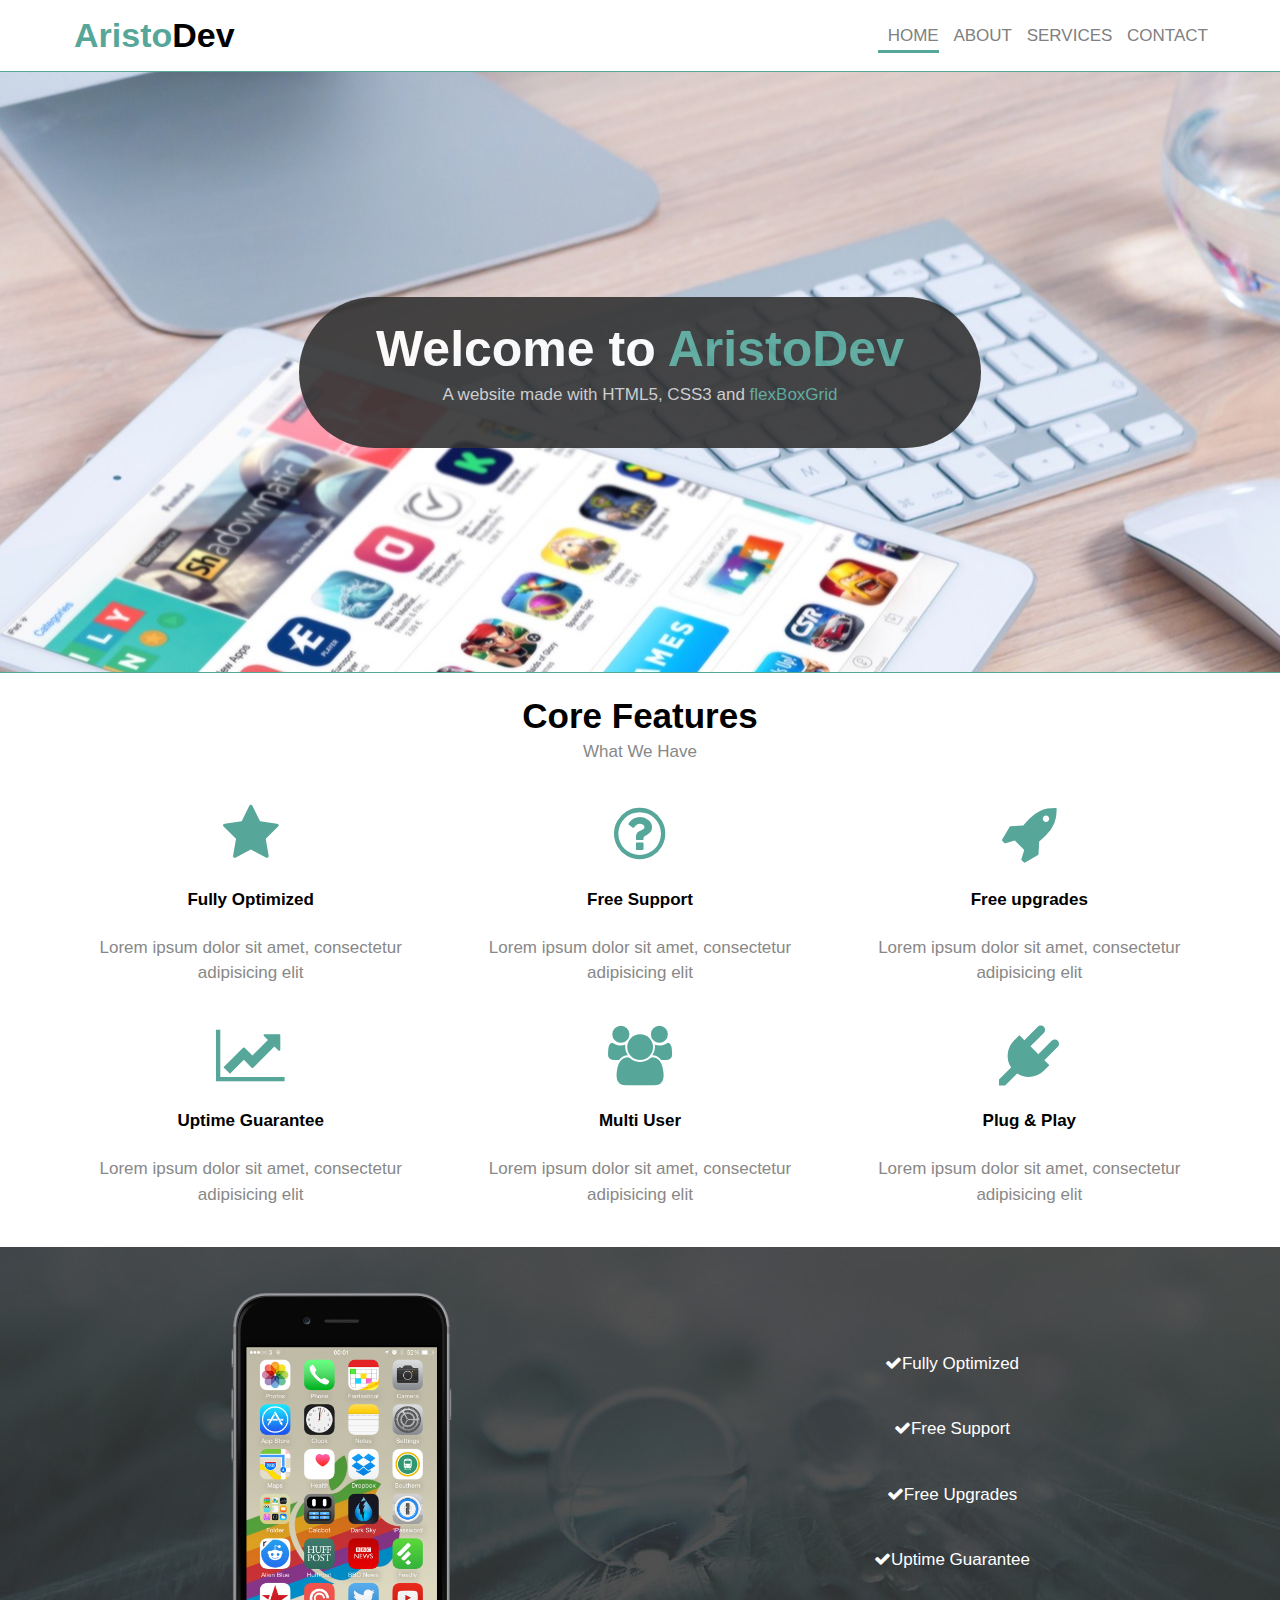
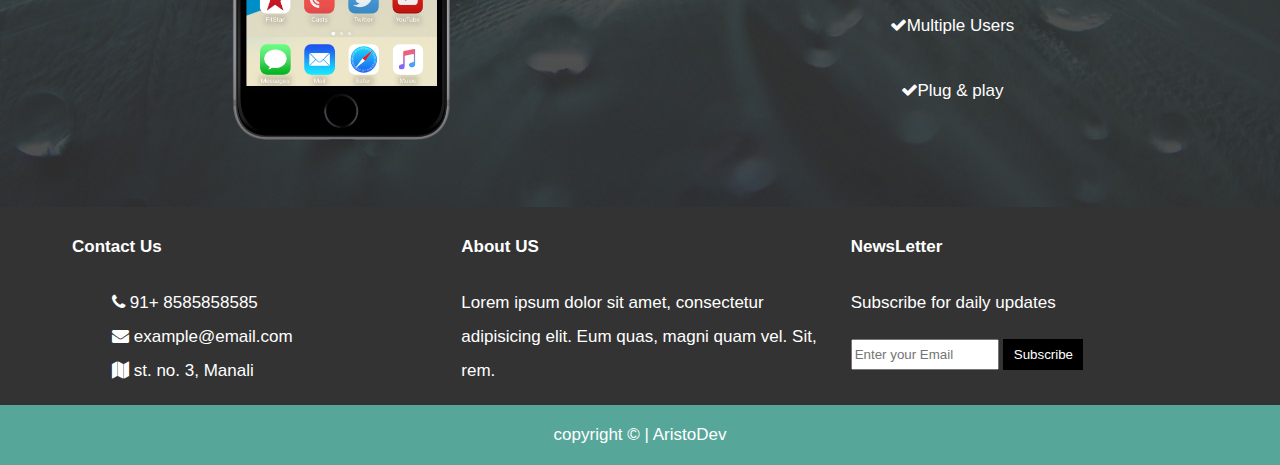
<file: index.html>
<!DOCTYPE html>
<html lang="en">
<head>
  <title>AristoDev | Welcome</title>
  <link rel="stylesheet" href="css/flexboxgrid.css">
  <link rel="stylesheet" href="css/font-awesome.css">
  <link rel="stylesheet" href="css/style.css">
</head>
<body>
  <!-- Header -->
  <header id="main-header">
    <div class="container">
      <div class="row center-xs end-sm end-md end-lg middle-xs middle-sm middle-md middle-lg">
        <div class="col-xs-12 col-sm-2 col-md-2 col-lg-2">
          <h1><span class="ptext">Aristo</span>Dev</h1>
        </div>
        <div class="col-xs-12 col-sm-10 col-md-10 col-lg-10">
          <!-- NAvbar -->
          <nav id="navbar">
            <ul>
              <li class="act"><a href="index.html">Home</a></li>
              <li><a href="about.html">About</a></li>
              <li><a href="services.html">Services</a></li>
              <li><a href="contact.html">Contact</a></li>
            </ul>
          </nav>
        </div>
      </div>
    </div>
  </header>
  <!-- end of header -->
  <!-- start Showcase area -->
  <section id="main-section">
    <div class="container">
      <div class="row center-xs center-sm center-md center-lg middle-xs middle-sm middle-md middle-lg">
        <div class="col-xs-10 col-sm-10 col-md-10 col-lg-7 content">
          <h1>Welcome to <span class="ptext">AristoDev</span></h1>
          <p>A website made with HTML5, CSS3 and <span class="ptext">flexBoxGrid</span></p>
        </div>
      </div>
    </div>
  </section>
  <!-- end of showcase-->
  <!-- start of Features section -->
  <section id="features">
    <div class="container">
      <div class="row center-xs center-sm center-md center-lg">
        <div class="col-xs-12 col-sm-12 col-md-12 col-lg-12">
          <h2>Core Features</h2>
          <p>What We Have</p>
        </div>
      </div>
      <div class="row center-xs center-sm center-md center-lg">
          <div class="col-xs-12 col-sm-4 col-md-4 col-lg-4">
            <i class="fa fa-star"></i><br>
            <h4>Fully Optimized</h4>
            <p>Lorem ipsum dolor sit amet, consectetur adipisicing elit</p>
          </div>
          <div class="col-xs-12 col-sm-4 col-md-4 col-lg-4">
            <i class="fa fa-question-circle-o"></i><br>
            <h4>Free Support</h4>
            <p>Lorem ipsum dolor sit amet, consectetur adipisicing elit</p>
          </div>
          <div class="col-xs-12 col-sm-4 col-md-4 col-lg-4">
            <i class="fa fa-rocket"></i><br>
            <h4>Free upgrades</h4>
            <p>Lorem ipsum dolor sit amet, consectetur adipisicing elit</p>
          </div>
      </div>
  <div class="row center-xs center-sm center-md center-lg">
        <div class="col-xs-12 col-sm-4 col-md-4 col-lg-4">
          <i class="fa fa-line-chart"></i><br>
          <h4>Uptime Guarantee</h4>
          <p>Lorem ipsum dolor sit amet, consectetur adipisicing elit</p>
        </div>
        <div class="col-xs-12 col-sm-4 col-md-4 col-lg-4">
          <i class="fa fa-users"></i><br>
          <h4>Multi User</h4>
          <p>Lorem ipsum dolor sit amet, consectetur adipisicing elit</p>
        </div>
        <div class="col-xs-12 col-sm-4 col-md-4 col-lg-4">
          <i class="fa fa-plug"></i><br>
          <h4>Plug & Play</h4>
          <p>Lorem ipsum dolor sit amet, consectetur adipisicing elit</p>
        </div>
    </div>
    </div>
  </section>
<!-- End of Features -->
<!-- start of feature-lists -->
<section id="feature-list">
  <div class="container">
    <div class="row center-xs center-sm center-md center-lg middle-xs middle-sm middle-md middle-lg">
      <div class="col-xs-12 col-sm-6 col-md-6 col-lg-6">
        <img src="img/iphone.png" alt="iphone">
      </div>      
      <div class="col-xs-12 col-sm-6 col-md-6 col-lg-6">
        <ul>
          <li><i class="fa fa-check"></i>Fully Optimized</li>
          <li><i class="fa fa-check"></i>Free Support</li>
          <li><i class="fa fa-check"></i>Free Upgrades</li>
          <li><i class="fa fa-check"></i>Uptime Guarantee</li>
          <li><i class="fa fa-check"></i>Multiple Users</li>
          <li><i class="fa fa-check"></i>Plug & play</li>
        </ul>
    </div>
  </div>
</section>
<!-- end of feature-lists -->
<!-- start of sub-footer -->
<section id="subFooter">
  <div class="container">
    <div class="row">
      <div class="col-xs-12 col-sm-4 col-md-4 col-lg-4">
        <h4>Contact Us</h4>
        <ul>
          <li><i class="fa fa-phone"></i>  91+ 8585858585</li>
          <li><i class="fa fa-envelope"></i>  example@email.com</li>
          <li><i class="fa fa-map"></i>  st. no. 3, Manali</li>
        </ul>
      </div>
      <div class="col-xs-12 col-sm-4 col-md-4 col-lg-4">
        <h4>About US</h4>
        <p>Lorem ipsum dolor sit amet, consectetur adipisicing elit. Eum quas, magni quam vel. Sit, rem.</p>
      </div>
      <div class="col-xs-12 col-sm-4 col-md-4 col-lg-4">
        <h4>NewsLetter</h4>
        <p>Subscribe for daily updates</p>
        <form>
          <input type="email" name="email" placeholder="Enter your Email">
          <input type="submit" value="Subscribe">
        </form>
      </div>
    </div>
  </div>
</section>
<!-- end of subfooter -->
<!-- start of Main Footer -->
<footer id="main-footer">
  <div class="container">
    <div class="row center-xs center-sm center-md center-lg middle-xs middle-sm middle-md middle-lg">
      <div class="col-xs-12 col-sm-12 col-md-12 col-lg-12">
        <p>copyright &copy; | AristoDev</p>
      </div>
    </div>
  </div>
</footer>
</body>
</html>
</file>
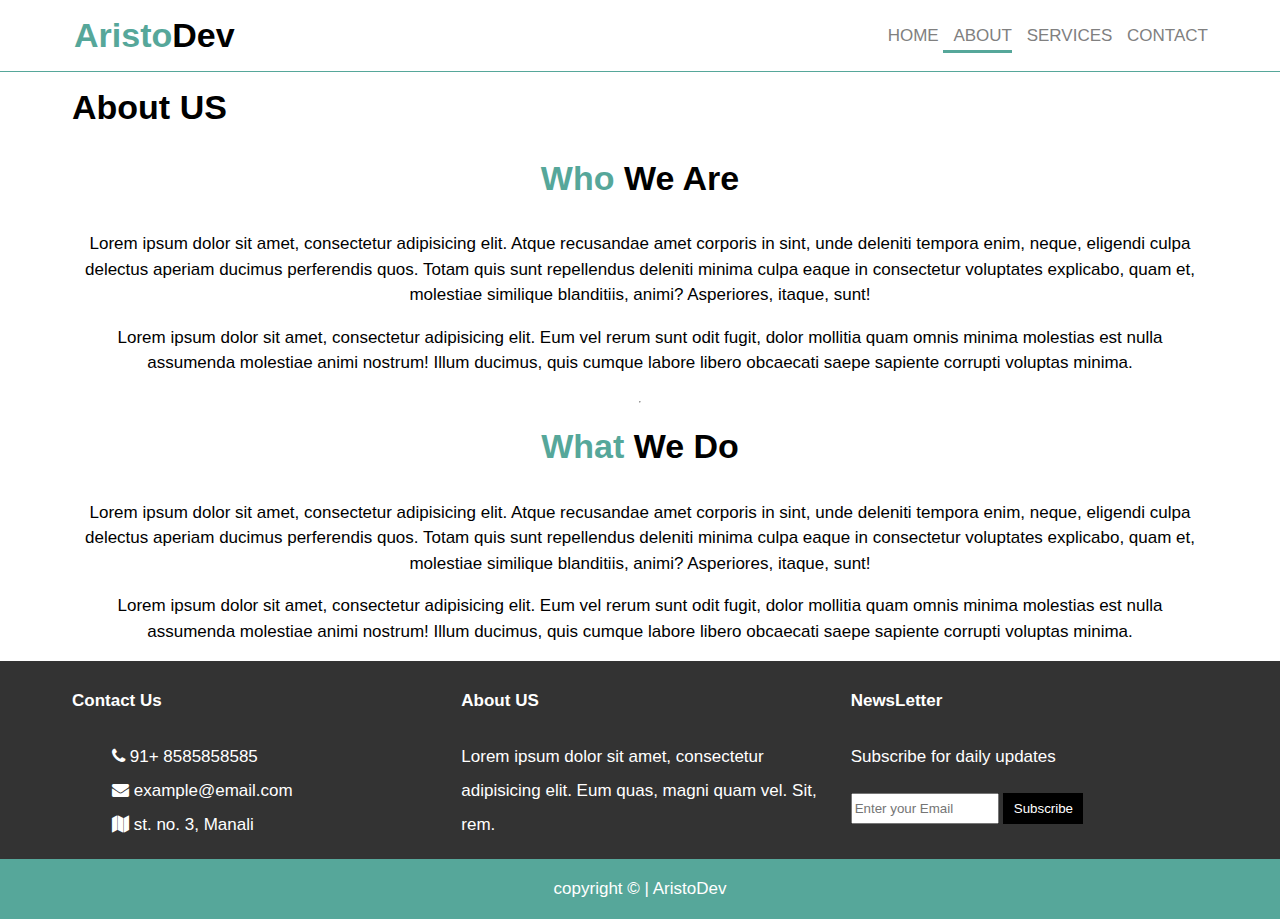
<file: about.html>
<!DOCTYPE html>
<html lang="en">
<head>
  <title>AristoDev | About</title>
  <link rel="stylesheet" href="css/flexboxgrid.css">
  <link rel="stylesheet" href="css/font-awesome.css">
  <link rel="stylesheet" href="css/style.css">
</head>
<body>
  <!-- Header -->
  <header id="main-header">
    <div class="container">
      <div class="row center-xs end-sm end-md end-lg middle-xs middle-sm middle-md middle-lg">
        <div class="col-xs-12 col-sm-2 col-md-2 col-lg-2">
          <h1><span class="ptext">Aristo</span>Dev</h1>
        </div>
        <div class="col-xs-12 col-sm-10 col-md-10 col-lg-10">
          <!-- NAvbar -->
          <nav id="navbar">
            <ul>
              <li><a href="index.html">Home</a></li>
              <li class="act"><a href="about.html">About</a></li>
              <li><a href="services.html">Services</a></li>
              <li><a href="contact.html">Contact</a></li>
            </ul>
          </nav>
        </div>
      </div>
    </div>
  </header>
  <!-- end of header -->
  <!-- SubHeader -->
  <header id="subHeader">
    <div class="container">
      <div class="row">
        <div class="col-xs-12 col-sm-12 col-md-12 col-lg-12">
          <h1>About US</h1>
        </div>
      </div>
    </div>
  </header>
  <!-- end of SubHeader -->
<!-- start of "About" -->
 <section id="about1">
   <div class="container">
     <div class="row center-xs center-sm center-md center-lg">
       <div class="col-xs-12 col-sm-12 col-md-12 col-lg-12">
         <h1><span class="ptext">Who</span> We Are</h1>
       </div>
       <div class="col-xs-12 col-sm-12 col-md-12 col-lg-12">
         <p>Lorem ipsum dolor sit amet, consectetur adipisicing elit. Atque recusandae amet corporis in sint, unde deleniti tempora enim, neque, eligendi culpa delectus aperiam ducimus perferendis quos. Totam quis sunt repellendus deleniti minima culpa eaque in consectetur voluptates explicabo, quam et, molestiae similique blanditiis, animi? Asperiores, itaque, sunt!</p>
         <p>Lorem ipsum dolor sit amet, consectetur adipisicing elit. Eum vel rerum sunt odit fugit, dolor mollitia quam omnis minima molestias est nulla assumenda molestiae animi nostrum! Illum ducimus, quis cumque labore libero obcaecati saepe sapiente corrupti voluptas minima.</p>
       </div>
       <hr>
     </div>
   </div>
 </section>
 <section id="about2">
   <div class="container">
     <div class="row center-xs center-sm center-md center-lg">
       <div class="col-xs-12 col-sm-12 col-md-12 col-lg-12">
         <h1><span class="ptext">What</span> We Do</h1>
       </div>
       <div class="col-xs-12 col-sm-12 col-md-12 col-lg-12">
         <p>Lorem ipsum dolor sit amet, consectetur adipisicing elit. Atque recusandae amet corporis in sint, unde deleniti tempora enim, neque, eligendi culpa delectus aperiam ducimus perferendis quos. Totam quis sunt repellendus deleniti minima culpa eaque in consectetur voluptates explicabo, quam et, molestiae similique blanditiis, animi? Asperiores, itaque, sunt!</p>
         <p>Lorem ipsum dolor sit amet, consectetur adipisicing elit. Eum vel rerum sunt odit fugit, dolor mollitia quam omnis minima molestias est nulla assumenda molestiae animi nostrum! Illum ducimus, quis cumque labore libero obcaecati saepe sapiente corrupti voluptas minima.</p>
       </div>
     </div>
   </div>
 </section>

<!-- end of "About" -->
<!-- start of sub-footer -->
<section id="subFooter">
  <div class="container">
    <div class="row">
      <div class="col-xs-12 col-sm-4 col-md-4 col-lg-4">
        <h4>Contact Us</h4>
        <ul>
          <li><i class="fa fa-phone"></i>  91+ 8585858585</li>
          <li><i class="fa fa-envelope"></i>  example@email.com</li>
          <li><i class="fa fa-map"></i>  st. no. 3, Manali</li>
        </ul>
      </div>
      <div class="col-xs-12 col-sm-4 col-md-4 col-lg-4">
        <h4>About US</h4>
        <p>Lorem ipsum dolor sit amet, consectetur adipisicing elit. Eum quas, magni quam vel. Sit, rem.</p>
      </div>
      <div class="col-xs-12 col-sm-4 col-md-4 col-lg-4">
        <h4>NewsLetter</h4>
        <p>Subscribe for daily updates</p>
        <form>
          <input type="email" name="email" placeholder="Enter your Email">
          <input type="submit" value="Subscribe">
        </form>
      </div>
    </div>
  </div>
</section>
<!-- end of subfooter -->
<!-- start of Main Footer -->
<footer id="main-footer">
  <div class="container">
    <div class="row center-xs center-sm center-md center-lg middle-xs middle-sm middle-md middle-lg">
      <div class="col-xs-12 col-sm-12 col-md-12 col-lg-12">
        <p>copyright &copy; | AristoDev</p>
      </div>
    </div>
  </div>
</footer>
</body>
</html>
</file>
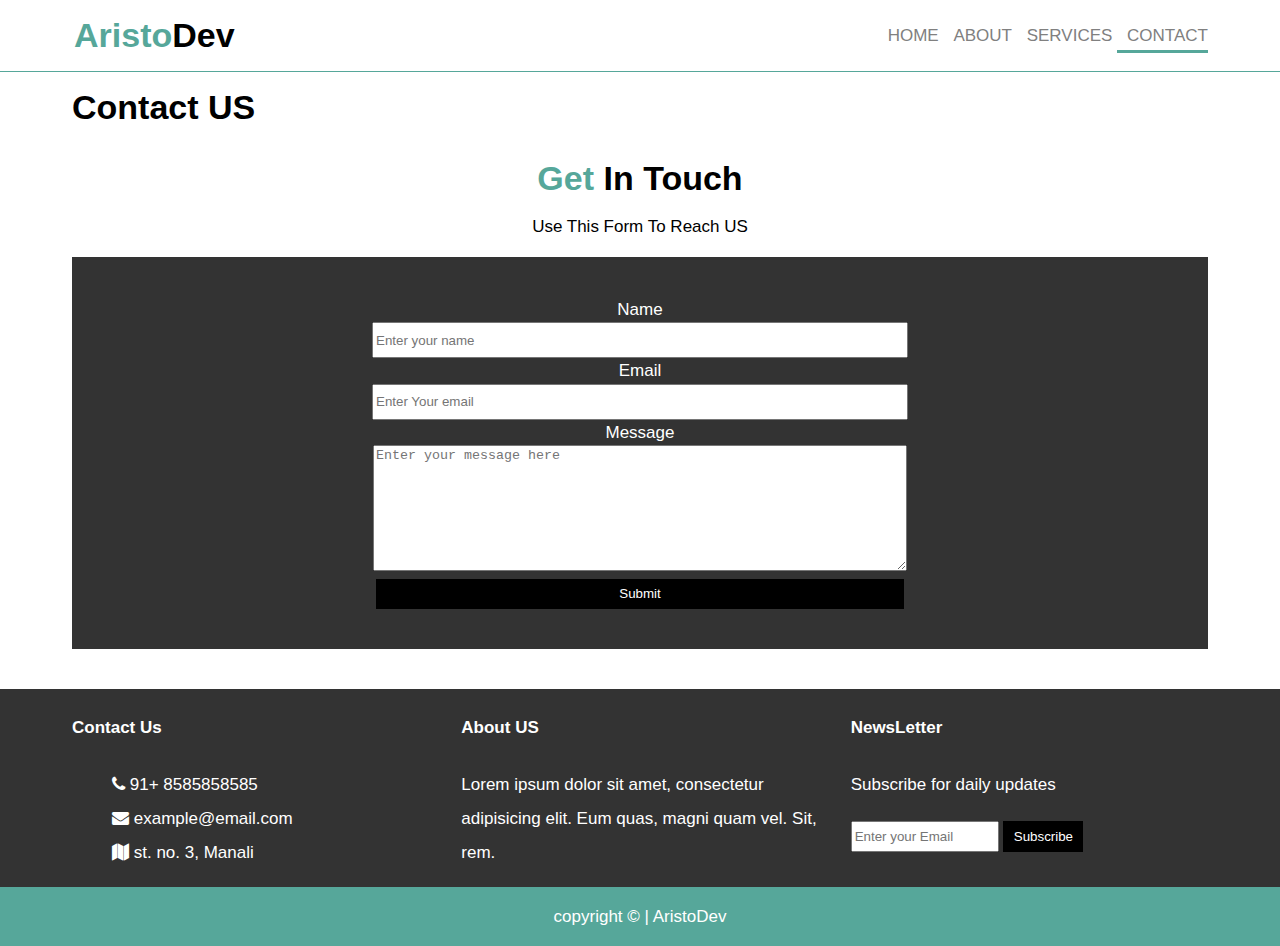
<file: contact.html>
<!DOCTYPE html>
<html lang="en">
<head>
  <title>AristoDev | Contact</title>
  <link rel="stylesheet" href="css/flexboxgrid.css">
  <link rel="stylesheet" href="css/font-awesome.css">
  <link rel="stylesheet" href="css/style.css">
</head>
<body>
  <!-- Header -->
  <header id="main-header">
    <div class="container">
      <div class="row center-xs end-sm end-md end-lg middle-xs middle-sm middle-md middle-lg">
        <div class="col-xs-12 col-sm-2 col-md-2 col-lg-2">
          <h1><span class="ptext">Aristo</span>Dev</h1>
        </div>
        <div class="col-xs-12 col-sm-10 col-md-10 col-lg-10">
          <!-- NAvbar -->
          <nav id="navbar">
            <ul>
              <li><a href="index.html">Home</a></li>
              <li><a href="about.html">About</a></li>
              <li><a href="services.html">Services</a></li>
              <li class="act"><a href="contact.html">Contact</a></li>
            </ul>
          </nav>
        </div>
      </div>
    </div>
  </header>
  <!-- end of header -->
  <!-- SubHeader -->
  <header id="subHeader">
    <div class="container">
      <div class="row">
        <div class="col-xs-12 col-sm-12 col-md-12 col-lg-12">
          <h1>Contact US</h1>
        </div>
      </div>
    </div>
  </header>
  <!-- end of SubHeader -->
 <!-- contact form -->
 <section id="contact">
   <div class="container">
     <div class="row center-xs center-sm center-md center-lg">
       <div class="col-xs-12 col-sm-12 col-md-12 col-lg-12">
         <h1><span class="ptext">Get</span> In Touch</h1>
         <p>Use This Form To Reach US</p>
         <div class="form">
         <form>
           <label>Name</label> <br>
           <input type="text" name="name" placeholder="Enter your name"> <br>
           <label>Email</label> <br>
           <input type="email" name="email" placeholder="Enter Your email"> <br>
           <label>Message</label> <br>
           <textarea name="message" rows="8" cols="80" placeholder="Enter your message here"></textarea> <br>
           <input type="submit" value="Submit">
         </form>
         </div>
       </div>
     </div>
   </div>
 </section>
 <!-- end of contact form -->
<!-- start of sub-footer -->
<section id="subFooter">
  <div class="container">
    <div class="row">
      <div class="col-xs-12 col-sm-4 col-md-4 col-lg-4">
        <h4>Contact Us</h4>
        <ul>
          <li><i class="fa fa-phone"></i>  91+ 8585858585</li>
          <li><i class="fa fa-envelope"></i>  example@email.com</li>
          <li><i class="fa fa-map"></i>  st. no. 3, Manali</li>
        </ul>
      </div>
      <div class="col-xs-12 col-sm-4 col-md-4 col-lg-4">
        <h4>About US</h4>
        <p>Lorem ipsum dolor sit amet, consectetur adipisicing elit. Eum quas, magni quam vel. Sit, rem.</p>
      </div>
      <div class="col-xs-12 col-sm-4 col-md-4 col-lg-4">
        <h4>NewsLetter</h4>
        <p>Subscribe for daily updates</p>
        <form>
          <input type="email" name="email" placeholder="Enter your Email">
          <input type="submit" value="Subscribe">
        </form>
      </div>
    </div>
  </div>
</section>
<!-- end of subfooter -->
<!-- start of Main Footer -->
<footer id="main-footer">
  <div class="container">
    <div class="row center-xs center-sm center-md center-lg middle-xs middle-sm middle-md middle-lg">
      <div class="col-xs-12 col-sm-12 col-md-12 col-lg-12">
        <p>copyright &copy; | AristoDev</p>
      </div>
    </div>
  </div>
</footer>
</body>
</html>
</file>
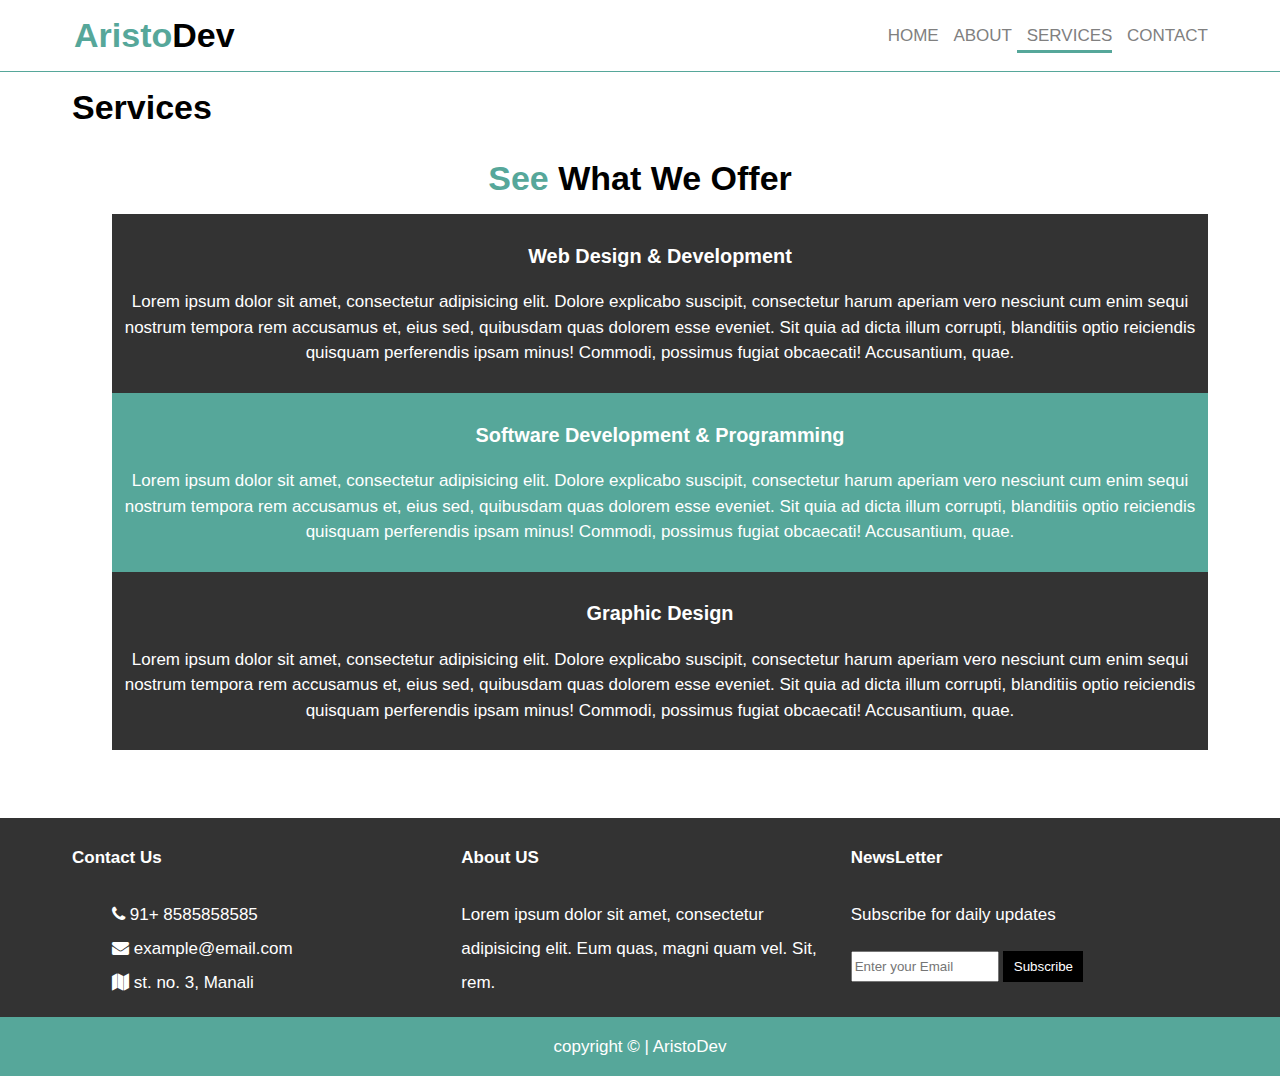
<file: services.html>
<!DOCTYPE html>
<html lang="en">
<head>
  <title>AristoDev | Services</title>
  <link rel="stylesheet" href="css/flexboxgrid.css">
  <link rel="stylesheet" href="css/font-awesome.css">
  <link rel="stylesheet" href="css/style.css">
</head>
<body>
  <!-- Header -->
  <header id="main-header">
    <div class="container">
      <div class="row center-xs end-sm end-md end-lg middle-xs middle-sm middle-md middle-lg">
        <div class="col-xs-12 col-sm-2 col-md-2 col-lg-2">
          <h1><span class="ptext">Aristo</span>Dev</h1>
        </div>
        <div class="col-xs-12 col-sm-10 col-md-10 col-lg-10">
          <!-- NAvbar -->
          <nav id="navbar">
            <ul>
              <li><a href="index.html">Home</a></li>
              <li><a href="about.html">About</a></li>
              <li class="act"><a href="services.html">Services</a></li>
              <li><a href="contact.html">Contact</a></li>
            </ul>
          </nav>
        </div>
      </div>
    </div>
  </header>
  <!-- end of header -->
  <!-- SubHeader -->
  <header id="subHeader">
    <div class="container">
      <div class="row">
        <div class="col-xs-12 col-sm-12 col-md-12 col-lg-12">
          <h1>Services</h1>
        </div>
      </div>
    </div>
  </header>
  <!-- end of SubHeader -->
<!-- start of "Services" -->
    <section id="services">
      <div class="container">
        <div class="row center-xs center-sm center-md center-lg">
          <div class="col-xs-12 col-sm-12 col-md-12 col-lg-12">
            <h1><span class="ptext">See</span> What We Offer</h1>
            <ul>
              <li>
                <h3>Web Design & Development</h3>
                <p>Lorem ipsum dolor sit amet, consectetur adipisicing elit. Dolore explicabo suscipit, consectetur harum aperiam vero nesciunt cum enim sequi nostrum tempora rem accusamus et, eius sed, quibusdam quas dolorem esse eveniet. Sit quia ad dicta illum corrupti, blanditiis optio reiciendis quisquam perferendis ipsam minus! Commodi, possimus fugiat obcaecati! Accusantium, quae.</p>
              </li>
              <li>
                <h3>Software Development & Programming</h3>
                <p>Lorem ipsum dolor sit amet, consectetur adipisicing elit. Dolore explicabo suscipit, consectetur harum aperiam vero nesciunt cum enim sequi nostrum tempora rem accusamus et, eius sed, quibusdam quas dolorem esse eveniet. Sit quia ad dicta illum corrupti, blanditiis optio reiciendis quisquam perferendis ipsam minus! Commodi, possimus fugiat obcaecati! Accusantium, quae.</p>
              </li>
              <li>
                <h3>Graphic Design</h3>
                <p>Lorem ipsum dolor sit amet, consectetur adipisicing elit. Dolore explicabo suscipit, consectetur harum aperiam vero nesciunt cum enim sequi nostrum tempora rem accusamus et, eius sed, quibusdam quas dolorem esse eveniet. Sit quia ad dicta illum corrupti, blanditiis optio reiciendis quisquam perferendis ipsam minus! Commodi, possimus fugiat obcaecati! Accusantium, quae.</p>
              </li>
            </ul>
            <br> <br>
          </div>
        </div>
      </div>
    </section>
<!-- end of "Services" -->
<!-- start of sub-footer -->
<section id="subFooter">
  <div class="container">
    <div class="row">
      <div class="col-xs-12 col-sm-4 col-md-4 col-lg-4">
        <h4>Contact Us</h4>
        <ul>
          <li><i class="fa fa-phone"></i>  91+ 8585858585</li>
          <li><i class="fa fa-envelope"></i>  example@email.com</li>
          <li><i class="fa fa-map"></i>  st. no. 3, Manali</li>
        </ul>
      </div>
      <div class="col-xs-12 col-sm-4 col-md-4 col-lg-4">
        <h4>About US</h4>
        <p>Lorem ipsum dolor sit amet, consectetur adipisicing elit. Eum quas, magni quam vel. Sit, rem.</p>
      </div>
      <div class="col-xs-12 col-sm-4 col-md-4 col-lg-4">
        <h4>NewsLetter</h4>
        <p>Subscribe for daily updates</p>
        <form>
          <input type="email" name="email" placeholder="Enter your Email">
          <input type="submit" value="Subscribe">
        </form>
      </div>
    </div>
  </div>
</section>
<!-- end of subfooter -->
<!-- start of Main Footer -->
<footer id="main-footer">
  <div class="container">
    <div class="row center-xs center-sm center-md center-lg middle-xs middle-sm middle-md middle-lg">
      <div class="col-xs-12 col-sm-12 col-md-12 col-lg-12">
        <p>copyright &copy; | AristoDev</p>
      </div>
    </div>
  </div>
</footer>
</body>
</html>
</file>
<file: css/flexboxgrid.css>
/* Uncomment and set these variables to customize the grid. */

.container-fluid {
  margin-right: auto;
  margin-left: auto;
  padding-right: 2rem;
  padding-left: 2rem;
}

.row {
  box-sizing: border-box;
  display: -ms-flexbox;
  display: -webkit-box;
  display: flex;
  -ms-flex: 0 1 auto;
  -webkit-box-flex: 0;
  flex: 0 1 auto;
  -ms-flex-direction: row;
  -webkit-box-orient: horizontal;
  -webkit-box-direction: normal;
  flex-direction: row;
  -ms-flex-wrap: wrap;
  flex-wrap: wrap;
  margin-right: -1rem;
  margin-left: -1rem;
}

.row.reverse {
  -ms-flex-direction: row-reverse;
  -webkit-box-orient: horizontal;
  -webkit-box-direction: reverse;
  flex-direction: row-reverse;
}

.col.reverse {
  -ms-flex-direction: column-reverse;
  -webkit-box-orient: vertical;
  -webkit-box-direction: reverse;
  flex-direction: column-reverse;
}

.col-xs,
.col-xs-1,
.col-xs-2,
.col-xs-3,
.col-xs-4,
.col-xs-5,
.col-xs-6,
.col-xs-7,
.col-xs-8,
.col-xs-9,
.col-xs-10,
.col-xs-11,
.col-xs-12 {
  box-sizing: border-box;
  -ms-flex: 0 0 auto;
  -webkit-box-flex: 0;
  flex: 0 0 auto;
  padding-right: 1rem;
  padding-left: 1rem;
}

.col-xs {
  -webkit-flex-grow: 1;
  -ms-flex-positive: 1;
  -webkit-box-flex: 1;
  flex-grow: 1;
  -ms-flex-preferred-size: 0;
  flex-basis: 0;
  max-width: 100%;
}

.col-xs-1 {
  -ms-flex-preferred-size: 8.333%;
  flex-basis: 8.333%;
  max-width: 8.333%;
}

.col-xs-2 {
  -ms-flex-preferred-size: 16.667%;
  flex-basis: 16.667%;
  max-width: 16.667%;
}

.col-xs-3 {
  -ms-flex-preferred-size: 25%;
  flex-basis: 25%;
  max-width: 25%;
}

.col-xs-4 {
  -ms-flex-preferred-size: 33.333%;
  flex-basis: 33.333%;
  max-width: 33.333%;
}

.col-xs-5 {
  -ms-flex-preferred-size: 41.667%;
  flex-basis: 41.667%;
  max-width: 41.667%;
}

.col-xs-6 {
  -ms-flex-preferred-size: 50%;
  flex-basis: 50%;
  max-width: 50%;
}

.col-xs-7 {
  -ms-flex-preferred-size: 58.333%;
  flex-basis: 58.333%;
  max-width: 58.333%;
}

.col-xs-8 {
  -ms-flex-preferred-size: 66.667%;
  flex-basis: 66.667%;
  max-width: 66.667%;
}

.col-xs-9 {
  -ms-flex-preferred-size: 75%;
  flex-basis: 75%;
  max-width: 75%;
}

.col-xs-10 {
  -ms-flex-preferred-size: 83.333%;
  flex-basis: 83.333%;
  max-width: 83.333%;
}

.col-xs-11 {
  -ms-flex-preferred-size: 91.667%;
  flex-basis: 91.667%;
  max-width: 91.667%;
}

.col-xs-12 {
  -ms-flex-preferred-size: 100%;
  flex-basis: 100%;
  max-width: 100%;
}

.col-xs-offset-1 {
  margin-left: 8.333%;
}

.col-xs-offset-2 {
  margin-left: 16.667%;
}

.col-xs-offset-3 {
  margin-left: 25%;
}

.col-xs-offset-4 {
  margin-left: 33.333%;
}

.col-xs-offset-5 {
  margin-left: 41.667%;
}

.col-xs-offset-6 {
  margin-left: 50%;
}

.col-xs-offset-7 {
  margin-left: 58.333%;
}

.col-xs-offset-8 {
  margin-left: 66.667%;
}

.col-xs-offset-9 {
  margin-left: 75%;
}

.col-xs-offset-10 {
  margin-left: 83.333%;
}

.col-xs-offset-11 {
  margin-left: 91.667%;
}

.start-xs {
  -ms-flex-pack: start;
  -webkit-box-pack: start;
  justify-content: flex-start;
  text-align: start;
}

.center-xs {
  -ms-flex-pack: center;
  -webkit-box-pack: center;
  justify-content: center;
  text-align: center;
}

.end-xs {
  -ms-flex-pack: end;
  -webkit-box-pack: end;
  justify-content: flex-end;
  text-align: end;
}

.top-xs {
  -ms-flex-align: start;
  -webkit-box-align: start;
  align-items: flex-start;
}

.middle-xs {
  -ms-flex-align: center;
  -webkit-box-align: center;
  align-items: center;
}

.bottom-xs {
  -ms-flex-align: end;
  -webkit-box-align: end;
  align-items: flex-end;
}

.around-xs {
  -ms-flex-pack: distribute;
  justify-content: space-around;
}

.between-xs {
  -ms-flex-pack: justify;
  -webkit-box-pack: justify;
  justify-content: space-between;
}

.first-xs {
  -ms-flex-order: -1;
  -webkit-box-ordinal-group: 0;
  order: -1;
}

.last-xs {
  -ms-flex-order: 1;
  -webkit-box-ordinal-group: 2;
  order: 1;
}

@media only screen and (min-width: 48em) {
  .container {
    width: 46rem;
  }

  .col-sm,
  .col-sm-1,
  .col-sm-2,
  .col-sm-3,
  .col-sm-4,
  .col-sm-5,
  .col-sm-6,
  .col-sm-7,
  .col-sm-8,
  .col-sm-9,
  .col-sm-10,
  .col-sm-11,
  .col-sm-12 {
    box-sizing: border-box;
    -ms-flex: 0 0 auto;
    -webkit-box-flex: 0;
    flex: 0 0 auto;
    padding-right: 1rem;
    padding-left: 1rem;
  }

  .col-sm {
    -webkit-flex-grow: 1;
    -ms-flex-positive: 1;
    -webkit-box-flex: 1;
    flex-grow: 1;
    -ms-flex-preferred-size: 0;
    flex-basis: 0;
    max-width: 100%;
  }

  .col-sm-1 {
    -ms-flex-preferred-size: 8.333%;
    flex-basis: 8.333%;
    max-width: 8.333%;
  }

  .col-sm-2 {
    -ms-flex-preferred-size: 16.667%;
    flex-basis: 16.667%;
    max-width: 16.667%;
  }

  .col-sm-3 {
    -ms-flex-preferred-size: 25%;
    flex-basis: 25%;
    max-width: 25%;
  }

  .col-sm-4 {
    -ms-flex-preferred-size: 33.333%;
    flex-basis: 33.333%;
    max-width: 33.333%;
  }

  .col-sm-5 {
    -ms-flex-preferred-size: 41.667%;
    flex-basis: 41.667%;
    max-width: 41.667%;
  }

  .col-sm-6 {
    -ms-flex-preferred-size: 50%;
    flex-basis: 50%;
    max-width: 50%;
  }

  .col-sm-7 {
    -ms-flex-preferred-size: 58.333%;
    flex-basis: 58.333%;
    max-width: 58.333%;
  }

  .col-sm-8 {
    -ms-flex-preferred-size: 66.667%;
    flex-basis: 66.667%;
    max-width: 66.667%;
  }

  .col-sm-9 {
    -ms-flex-preferred-size: 75%;
    flex-basis: 75%;
    max-width: 75%;
  }

  .col-sm-10 {
    -ms-flex-preferred-size: 83.333%;
    flex-basis: 83.333%;
    max-width: 83.333%;
  }

  .col-sm-11 {
    -ms-flex-preferred-size: 91.667%;
    flex-basis: 91.667%;
    max-width: 91.667%;
  }

  .col-sm-12 {
    -ms-flex-preferred-size: 100%;
    flex-basis: 100%;
    max-width: 100%;
  }

  .col-sm-offset-1 {
    margin-left: 8.333%;
  }

  .col-sm-offset-2 {
    margin-left: 16.667%;
  }

  .col-sm-offset-3 {
    margin-left: 25%;
  }

  .col-sm-offset-4 {
    margin-left: 33.333%;
  }

  .col-sm-offset-5 {
    margin-left: 41.667%;
  }

  .col-sm-offset-6 {
    margin-left: 50%;
  }

  .col-sm-offset-7 {
    margin-left: 58.333%;
  }

  .col-sm-offset-8 {
    margin-left: 66.667%;
  }

  .col-sm-offset-9 {
    margin-left: 75%;
  }

  .col-sm-offset-10 {
    margin-left: 83.333%;
  }

  .col-sm-offset-11 {
    margin-left: 91.667%;
  }

  .start-sm {
    -ms-flex-pack: start;
    -webkit-box-pack: start;
    justify-content: flex-start;
    text-align: start;
  }

  .center-sm {
    -ms-flex-pack: center;
    -webkit-box-pack: center;
    justify-content: center;
    text-align: center;
  }

  .end-sm {
    -ms-flex-pack: end;
    -webkit-box-pack: end;
    justify-content: flex-end;
    text-align: end;
  }

  .top-sm {
    -ms-flex-align: start;
    -webkit-box-align: start;
    align-items: flex-start;
  }

  .middle-sm {
    -ms-flex-align: center;
    -webkit-box-align: center;
    align-items: center;
  }

  .bottom-sm {
    -ms-flex-align: end;
    -webkit-box-align: end;
    align-items: flex-end;
  }

  .around-sm {
    -ms-flex-pack: distribute;
    justify-content: space-around;
  }

  .between-sm {
    -ms-flex-pack: justify;
    -webkit-box-pack: justify;
    justify-content: space-between;
  }

  .first-sm {
    -ms-flex-order: -1;
    -webkit-box-ordinal-group: 0;
    order: -1;
  }

  .last-sm {
    -ms-flex-order: 1;
    -webkit-box-ordinal-group: 2;
    order: 1;
  }
}

@media only screen and (min-width: 62em) {
  .container {
    width: 61rem;
  }

  .col-md,
  .col-md-1,
  .col-md-2,
  .col-md-3,
  .col-md-4,
  .col-md-5,
  .col-md-6,
  .col-md-7,
  .col-md-8,
  .col-md-9,
  .col-md-10,
  .col-md-11,
  .col-md-12 {
    box-sizing: border-box;
    -ms-flex: 0 0 auto;
    -webkit-box-flex: 0;
    flex: 0 0 auto;
    padding-right: 1rem;
    padding-left: 1rem;
  }

  .col-md {
    -webkit-flex-grow: 1;
    -ms-flex-positive: 1;
    -webkit-box-flex: 1;
    flex-grow: 1;
    -ms-flex-preferred-size: 0;
    flex-basis: 0;
    max-width: 100%;
  }

  .col-md-1 {
    -ms-flex-preferred-size: 8.333%;
    flex-basis: 8.333%;
    max-width: 8.333%;
  }

  .col-md-2 {
    -ms-flex-preferred-size: 16.667%;
    flex-basis: 16.667%;
    max-width: 16.667%;
  }

  .col-md-3 {
    -ms-flex-preferred-size: 25%;
    flex-basis: 25%;
    max-width: 25%;
  }

  .col-md-4 {
    -ms-flex-preferred-size: 33.333%;
    flex-basis: 33.333%;
    max-width: 33.333%;
  }

  .col-md-5 {
    -ms-flex-preferred-size: 41.667%;
    flex-basis: 41.667%;
    max-width: 41.667%;
  }

  .col-md-6 {
    -ms-flex-preferred-size: 50%;
    flex-basis: 50%;
    max-width: 50%;
  }

  .col-md-7 {
    -ms-flex-preferred-size: 58.333%;
    flex-basis: 58.333%;
    max-width: 58.333%;
  }

  .col-md-8 {
    -ms-flex-preferred-size: 66.667%;
    flex-basis: 66.667%;
    max-width: 66.667%;
  }

  .col-md-9 {
    -ms-flex-preferred-size: 75%;
    flex-basis: 75%;
    max-width: 75%;
  }

  .col-md-10 {
    -ms-flex-preferred-size: 83.333%;
    flex-basis: 83.333%;
    max-width: 83.333%;
  }

  .col-md-11 {
    -ms-flex-preferred-size: 91.667%;
    flex-basis: 91.667%;
    max-width: 91.667%;
  }

  .col-md-12 {
    -ms-flex-preferred-size: 100%;
    flex-basis: 100%;
    max-width: 100%;
  }

  .col-md-offset-1 {
    margin-left: 8.333%;
  }

  .col-md-offset-2 {
    margin-left: 16.667%;
  }

  .col-md-offset-3 {
    margin-left: 25%;
  }

  .col-md-offset-4 {
    margin-left: 33.333%;
  }

  .col-md-offset-5 {
    margin-left: 41.667%;
  }

  .col-md-offset-6 {
    margin-left: 50%;
  }

  .col-md-offset-7 {
    margin-left: 58.333%;
  }

  .col-md-offset-8 {
    margin-left: 66.667%;
  }

  .col-md-offset-9 {
    margin-left: 75%;
  }

  .col-md-offset-10 {
    margin-left: 83.333%;
  }

  .col-md-offset-11 {
    margin-left: 91.667%;
  }

  .start-md {
    -ms-flex-pack: start;
    -webkit-box-pack: start;
    justify-content: flex-start;
    text-align: start;
  }

  .center-md {
    -ms-flex-pack: center;
    -webkit-box-pack: center;
    justify-content: center;
    text-align: center;
  }

  .end-md {
    -ms-flex-pack: end;
    -webkit-box-pack: end;
    justify-content: flex-end;
    text-align: end;
  }

  .top-md {
    -ms-flex-align: start;
    -webkit-box-align: start;
    align-items: flex-start;
  }

  .middle-md {
    -ms-flex-align: center;
    -webkit-box-align: center;
    align-items: center;
  }

  .bottom-md {
    -ms-flex-align: end;
    -webkit-box-align: end;
    align-items: flex-end;
  }

  .around-md {
    -ms-flex-pack: distribute;
    justify-content: space-around;
  }

  .between-md {
    -ms-flex-pack: justify;
    -webkit-box-pack: justify;
    justify-content: space-between;
  }

  .first-md {
    -ms-flex-order: -1;
    -webkit-box-ordinal-group: 0;
    order: -1;
  }

  .last-md {
    -ms-flex-order: 1;
    -webkit-box-ordinal-group: 2;
    order: 1;
  }
}

@media only screen and (min-width: 75em) {
  .container {
    width: 71rem;
  }

  .col-lg,
  .col-lg-1,
  .col-lg-2,
  .col-lg-3,
  .col-lg-4,
  .col-lg-5,
  .col-lg-6,
  .col-lg-7,
  .col-lg-8,
  .col-lg-9,
  .col-lg-10,
  .col-lg-11,
  .col-lg-12 {
    box-sizing: border-box;
    -ms-flex: 0 0 auto;
    -webkit-box-flex: 0;
    flex: 0 0 auto;
    padding-right: 1rem;
    padding-left: 1rem;
  }

  .col-lg {
    -webkit-flex-grow: 1;
    -ms-flex-positive: 1;
    -webkit-box-flex: 1;
    flex-grow: 1;
    -ms-flex-preferred-size: 0;
    flex-basis: 0;
    max-width: 100%;
  }

  .col-lg-1 {
    -ms-flex-preferred-size: 8.333%;
    flex-basis: 8.333%;
    max-width: 8.333%;
  }

  .col-lg-2 {
    -ms-flex-preferred-size: 16.667%;
    flex-basis: 16.667%;
    max-width: 16.667%;
  }

  .col-lg-3 {
    -ms-flex-preferred-size: 25%;
    flex-basis: 25%;
    max-width: 25%;
  }

  .col-lg-4 {
    -ms-flex-preferred-size: 33.333%;
    flex-basis: 33.333%;
    max-width: 33.333%;
  }

  .col-lg-5 {
    -ms-flex-preferred-size: 41.667%;
    flex-basis: 41.667%;
    max-width: 41.667%;
  }

  .col-lg-6 {
    -ms-flex-preferred-size: 50%;
    flex-basis: 50%;
    max-width: 50%;
  }

  .col-lg-7 {
    -ms-flex-preferred-size: 58.333%;
    flex-basis: 58.333%;
    max-width: 58.333%;
  }

  .col-lg-8 {
    -ms-flex-preferred-size: 66.667%;
    flex-basis: 66.667%;
    max-width: 66.667%;
  }

  .col-lg-9 {
    -ms-flex-preferred-size: 75%;
    flex-basis: 75%;
    max-width: 75%;
  }

  .col-lg-10 {
    -ms-flex-preferred-size: 83.333%;
    flex-basis: 83.333%;
    max-width: 83.333%;
  }

  .col-lg-11 {
    -ms-flex-preferred-size: 91.667%;
    flex-basis: 91.667%;
    max-width: 91.667%;
  }

  .col-lg-12 {
    -ms-flex-preferred-size: 100%;
    flex-basis: 100%;
    max-width: 100%;
  }

  .col-lg-offset-1 {
    margin-left: 8.333%;
  }

  .col-lg-offset-2 {
    margin-left: 16.667%;
  }

  .col-lg-offset-3 {
    margin-left: 25%;
  }

  .col-lg-offset-4 {
    margin-left: 33.333%;
  }

  .col-lg-offset-5 {
    margin-left: 41.667%;
  }

  .col-lg-offset-6 {
    margin-left: 50%;
  }

  .col-lg-offset-7 {
    margin-left: 58.333%;
  }

  .col-lg-offset-8 {
    margin-left: 66.667%;
  }

  .col-lg-offset-9 {
    margin-left: 75%;
  }

  .col-lg-offset-10 {
    margin-left: 83.333%;
  }

  .col-lg-offset-11 {
    margin-left: 91.667%;
  }

  .start-lg {
    -ms-flex-pack: start;
    -webkit-box-pack: start;
    justify-content: flex-start;
    text-align: start;
  }

  .center-lg {
    -ms-flex-pack: center;
    -webkit-box-pack: center;
    justify-content: center;
    text-align: center;
  }

  .end-lg {
    -ms-flex-pack: end;
    -webkit-box-pack: end;
    justify-content: flex-end;
    text-align: end;
  }

  .top-lg {
    -ms-flex-align: start;
    -webkit-box-align: start;
    align-items: flex-start;
  }

  .middle-lg {
    -ms-flex-align: center;
    -webkit-box-align: center;
    align-items: center;
  }

  .bottom-lg {
    -ms-flex-align: end;
    -webkit-box-align: end;
    align-items: flex-end;
  }

  .around-lg {
    -ms-flex-pack: distribute;
    justify-content: space-around;
  }

  .between-lg {
    -ms-flex-pack: justify;
    -webkit-box-pack: justify;
    justify-content: space-between;
  }

  .first-lg {
    -ms-flex-order: -1;
    -webkit-box-ordinal-group: 0;
    order: -1;
  }

  .last-lg {
    -ms-flex-order: 1;
    -webkit-box-ordinal-group: 2;
    order: 1;
  }
}
</file>
<file: css/style.css>
body{
  font-family:'Open-sans', sans-serif;
  font-size:17px;
  line-height:1.5em;
  margin:0;
  padding:0;
}
.container{
  margin: auto;
}
img{
  width: 100%;
}
.ptext{
  color: #56a79a;
}
#main-header{
  border-bottom: 1px solid #56a79a;
}
#main-header nav ul{
  list-style: none;
}
#main-header nav ul li{
  display: inline;
  text-transform: uppercase;
  padding-left: 10px;
  padding-bottom: 5px;
}
#main-header nav ul li a{
  color: grey;
  text-decoration: none;
}
#main-header nav ul li a:hover, #main-header nav ul li.act{
  border-bottom: 3px solid #56a79a;
  color: #56a79a;
  padding-bottom: 5px;
}
.act{
  color: #56a79a;
}
#main-section{
  background: url(../img/showcase.jpg);
  background-repeat: no-repeat;
  background-position: center;
  width: 100%;
  border-bottom: 1px solid #56a79a;
  margin-bottom: 30px;
}
#main-section .row{
  height: 600px;
}
#main-section h1{
  font-size:50px;
  margin:0;
  padding-bottom:20px;
}
#main-section p{
  color:#ccc;
  margin:0;
}
#main-section .content{
  background:#333;
  color:#fff;
  border-radius:90px;
  padding:40px;
  opacity:0.9;
}
#features h2{
  font-size: 35px;
  margin: 0;
  padding-bottom: 10px;
}
#features p{
  color:#888;
  margin:0;
  margin-bottom:40px;
}
#features .fa{
  color: #56a79a;
  font-size: 60px;
}
#feature-list{
  background: url(../img/info-bg.jpg);
  background-repeat: no-repeat;
  background-position: center;
}
#feature-list ul{
  list-style: none;
}
#feature-list ul li{
  color: #fff;
  margin: 40px;
}
#subFooter{
  background: #333333;
  color: #fff;
  text-align: left;
  line-height: 2em;
}
#subFooter ul{
  list-style: none;
}
#subFooter form input[type="email"]{
  width: 140px;
  height: 25px;
}
#subFooter form input[type="submit"]{
  width: 80px;
  height: 31px;
  border: none;
  background: #000;
  color: #fff;
}
#main-footer{
  background: #56a79a;
  color: #fff;
}
#services ul li{
  list-style: none;
  padding: 10px;
}
#services ul li:nth-child(odd){
  background: #333;
  color: #fff;
}
#services ul li:nth-child(even){
  background: #56a79a;
  color: #fff;
}
.form{
  background: #333;
  margin-bottom: 40px;
  padding: 40px;
  color: #fff;
}
.form form input[type="text"], .form form input[type="email"], .form textarea, .form input[type="submit"]{
  width: 50%;
}
.form form input[type="text"], .form form input[type="email"], .form input[type="submit"]{
  height: 30px;
}
.form input[type="submit"]{
  border: none;
  color: #fff;
  background: #000;
}
/* MEDIA QUERIES */
@media(max-width:800px){
  #main-section h1{
    font-size:30px;
  }
}

@media(max-width:500px){
  #main-section .content{
    padding:40px 10px;
  }
}
</file>
